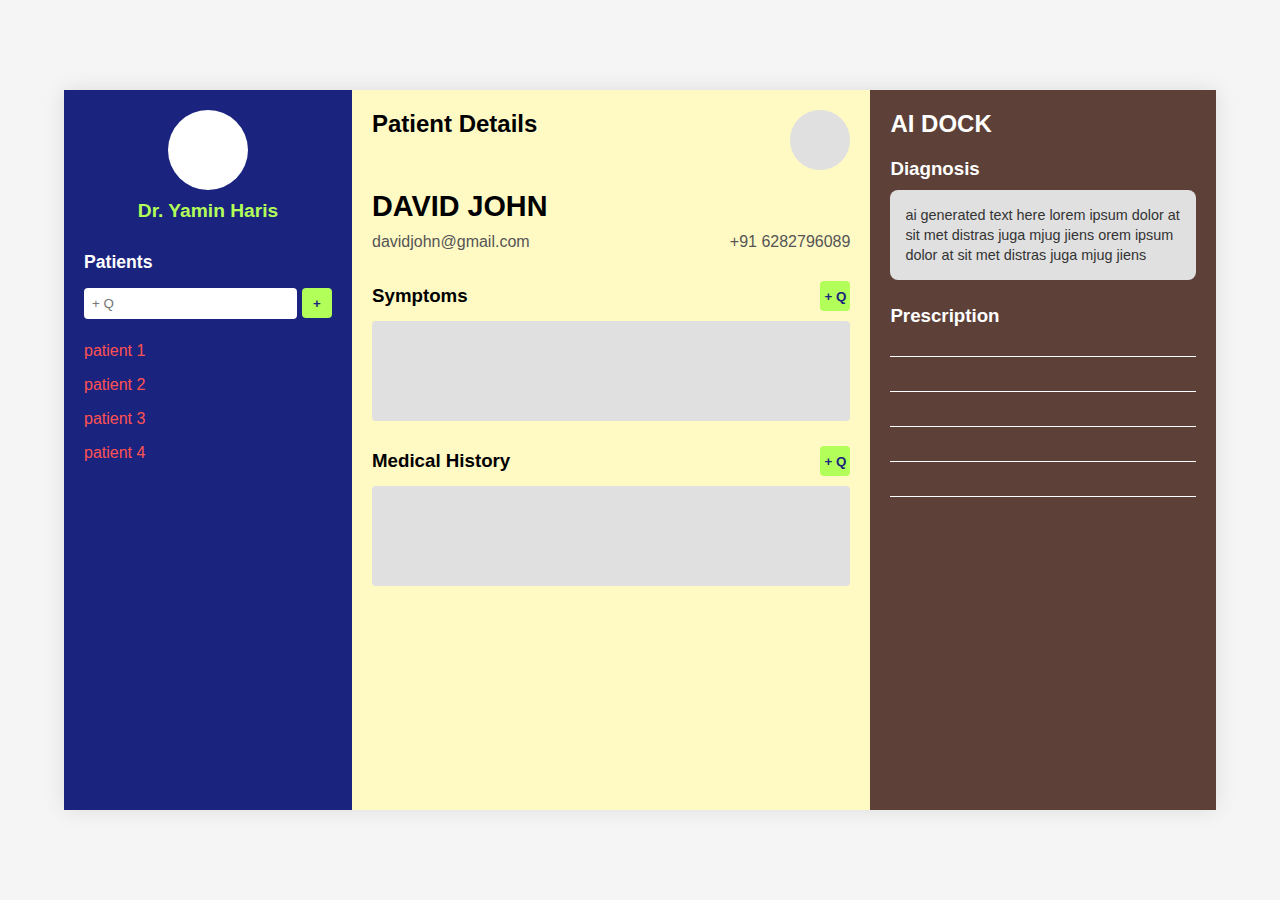
<file: Cohort2/front-end/index.html>
<!DOCTYPE html>
<html lang="en">
<head>
    <meta charset="UTF-8">
    <meta name="viewport" content="width=device-width, initial-scale=1.0">
    <title>Medical Dashboard</title>
    <link rel="stylesheet" href="styles.css">
</head>
<body>
    <div class="dashboard">
        <!-- Left Sidebar -->
        <div class="sidebar">
            <div class="profile">
                <div class="profile-image"></div>
                <h2 class="doctor-name">Dr. Yamin Haris</h2>
            </div>
            <div class="patients-section">
                <h3>Patients</h3>
                <div class="search-add">
                    <input type="text" placeholder="+ Q">
                    <button class="add-btn">+</button>
                </div>
                <ul class="patient-list">
                    <li>patient 1</li>
                    <li>patient 2</li>
                    <li>patient 3</li>
                    <li>patient 4</li>
                </ul>
            </div>
        </div>

        <!-- Middle Panel -->
        <div class="patient-details">
            <div class="patient-header">
                <h2>Patient Details</h2>
                <div class="patient-image"></div>
            </div>
            <div class="patient-info">
                <h1 class="patient-name">DAVID JOHN</h1>
                <div class="contact-info">
                    <span>davidjohn@gmail.com</span>
                    <span>+91 6282796089</span>
                </div>
            </div>
            <div class="symptoms-section">
                <div class="section-header">
                    <h3>Symptoms</h3>
                    <button class="add-btn">+ Q</button>
                </div>
                <div class="info-box"></div>
            </div>
            <div class="medical-history">
                <div class="section-header">
                    <h3>Medical History</h3>
                    <button class="add-btn">+ Q</button>
                </div>
                <div class="info-box"></div>
            </div>
        </div>

        <!-- Right Panel -->
        <div class="ai-dock">
            <h2>AI DOCK</h2>
            <div class="diagnosis-section">
                <h3>Diagnosis</h3>
                <div class="diagnosis-box">
                    ai generated text here lorem ipsum dolor at sit met distras juga mjug jiens orem ipsum dolor at sit met distras juga mjug jiens
                </div>
            </div>
            <div class="prescription-section">
                <h3>Prescription</h3>
                <div class="prescription-box">
                    <div class="prescription-line"></div>
                    <div class="prescription-line"></div>
                    <div class="prescription-line"></div>
                    <div class="prescription-line"></div>
                    <div class="prescription-line"></div>
                </div>
            </div>
        </div>
    </div>
    <script src="main.js"></script>
</body>
</html>
</file>
<file: Cohort2/front-end/styles.css>
/* styles.css */
* {
    margin: 0;
    padding: 0;
    box-sizing: border-box;
    font-family: Arial, sans-serif;
}

body {
    background-color: #f5f5f5;
    height: 100vh;
    display: flex;
    justify-content: center;
    align-items: center;
}

.dashboard {
    display: flex;
    width: 90%;
    max-width: 1200px;
    height: 80vh;
    box-shadow: 0 0 20px rgba(0, 0, 0, 0.1);
}

/* Left Sidebar */
.sidebar {
    background-color: #1a237e; /* Dark blue */
    color: white;
    width: 25%;
    padding: 20px;
    display: flex;
    flex-direction: column;
}

.profile {
    display: flex;
    flex-direction: column;
    align-items: center;
    margin-bottom: 30px;
}

.profile-image {
    width: 80px;
    height: 80px;
    border-radius: 50%;
    background-color: #fff;
    margin-bottom: 10px;
}

.doctor-name {
    color: #b2ff59; /* Lime green */
    font-size: 1.2rem;
}

.patients-section h3 {
    margin-bottom: 15px;
    font-size: 1.1rem;
}

.search-add {
    display: flex;
    margin-bottom: 15px;
}

.search-add input {
    flex: 1;
    padding: 8px;
    border: none;
    border-radius: 4px;
}

.add-btn {
    background-color: #b2ff59;
    color: #1a237e;
    border: none;
    border-radius: 4px;
    width: 30px;
    height: 30px;
    margin-left: 5px;
    font-weight: bold;
    cursor: pointer;
}

.patient-list {
    list-style: none;
}

.patient-list li {
    color: #ff5252; /* Red */
    padding: 8px 0;
    cursor: pointer;
}

/* Middle Panel */
.patient-details {
    background-color: #fff9c4; /* Soft yellow */
    width: 45%;
    padding: 20px;
    position: relative;
}

.patient-header {
    display: flex;
    justify-content: space-between;
    margin-bottom: 20px;
}

.patient-image {
    width: 60px;
    height: 60px;
    border-radius: 50%;
    background-color: #e0e0e0;
}

.patient-info {
    margin-bottom: 30px;
}

.patient-name {
    font-size: 1.8rem;
    margin-bottom: 10px;
}

.contact-info {
    display: flex;
    justify-content: space-between;
    color: #555;
}

.symptoms-section, .medical-history {
    margin-bottom: 25px;
}

.section-header {
    display: flex;
    justify-content: space-between;
    align-items: center;
    margin-bottom: 10px;
}

.info-box {
    height: 100px;
    background-color: #e0e0e0;
    border-radius: 4px;
}

/* Right Panel */
.ai-dock {
    background-color: #5d4037; /* Brown */
    color: white;
    width: 30%;
    padding: 20px;
}

.ai-dock h2 {
    margin-bottom: 20px;
}

.diagnosis-section, .prescription-section {
    margin-bottom: 25px;
}

.diagnosis-section h3, .prescription-section h3 {
    margin-bottom: 10px;
}

.diagnosis-box {
    background-color: #e0e0e0;
    color: #333;
    padding: 15px;
    border-radius: 8px;
    margin-bottom: 20px;
    font-size: 0.9rem;
    line-height: 1.4;
}

.prescription-line {
    height: 20px;
    border-bottom: 1px solid white;
    margin-bottom: 15px;
}

/* Responsive adjustments */
@media (max-width: 768px) {
    .dashboard {
        flex-direction: column;
        height: auto;
    }
    
    .sidebar, .patient-details, .ai-dock {
        width: 100%;
    }
}
</file>
